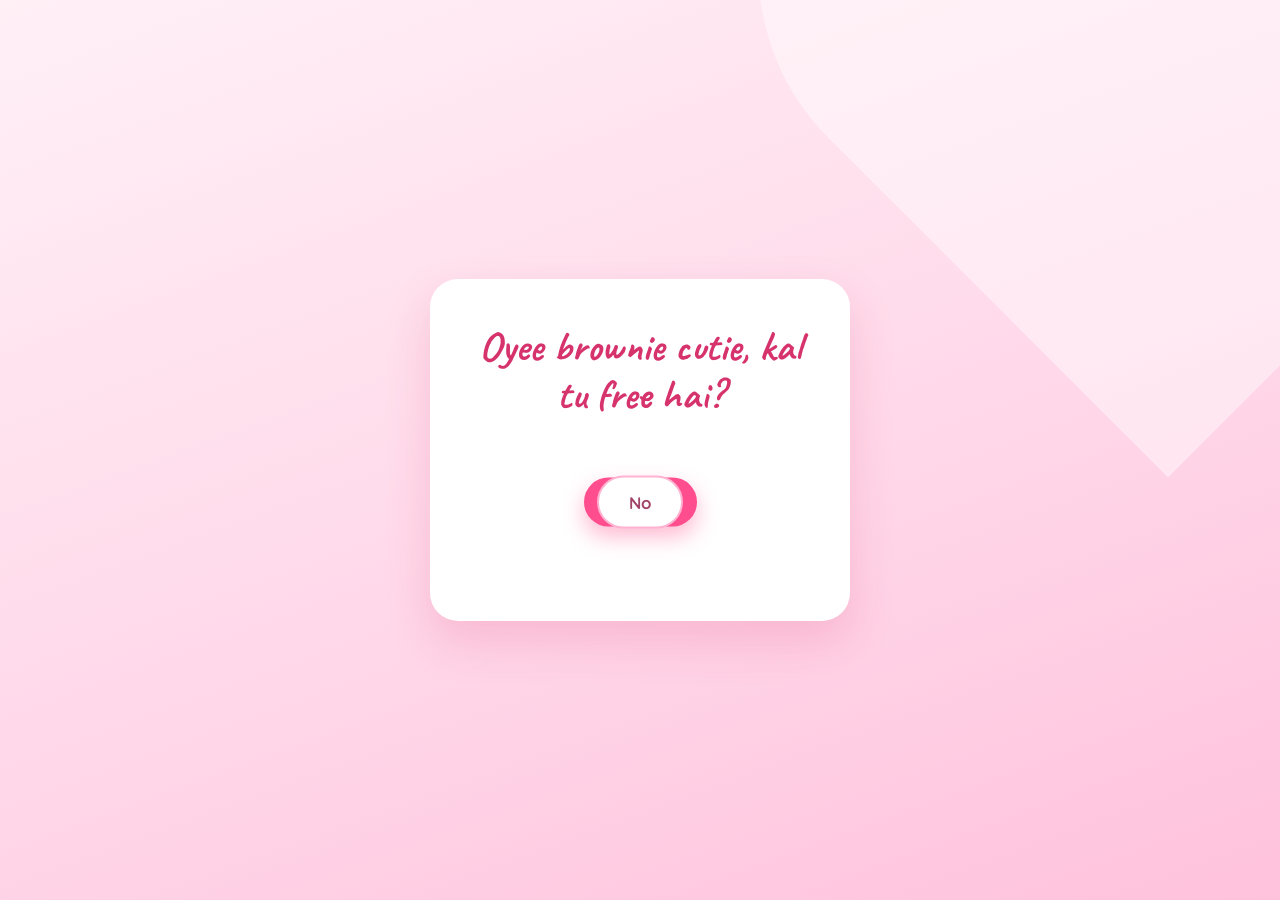
<file: index.html>
<!DOCTYPE html>
<html lang="hi">
<head>
<meta charset="UTF-8" />
<meta name="viewport" content="width=device-width, initial-scale=1.0" />
<title>Oye Brownie 🍫</title>
<link rel="stylesheet" href="Style.css" />
</head>
<body>
  <div class="hearts-bg"></div>
  <div class="big-heart-watermark"><div class="heart-shape"></div></div>

  <div class="page">
    <div class="card">
      <!-- <p class="eyebrow">Ek chota sa sawaal</p> -->
      <h1 class="headline">Oyee brownie cutie, kal tu free hai?</h1>
      <!-- <p class="sub">Sochna mat zyada, seedha jawab de 👀</p> -->

      <div class="dodge-zone" id="dodgeZone">
        <div class="choice-row">
          <button class="btn btn-yes" id="yesBtn">Yes 💗</button>
          <button class="btn btn-no" id="noBtn">No</button>
        </div>
      </div>
    </div>
  </div>

  <script src="Script.js"></script>
</body>
</html>
</file>
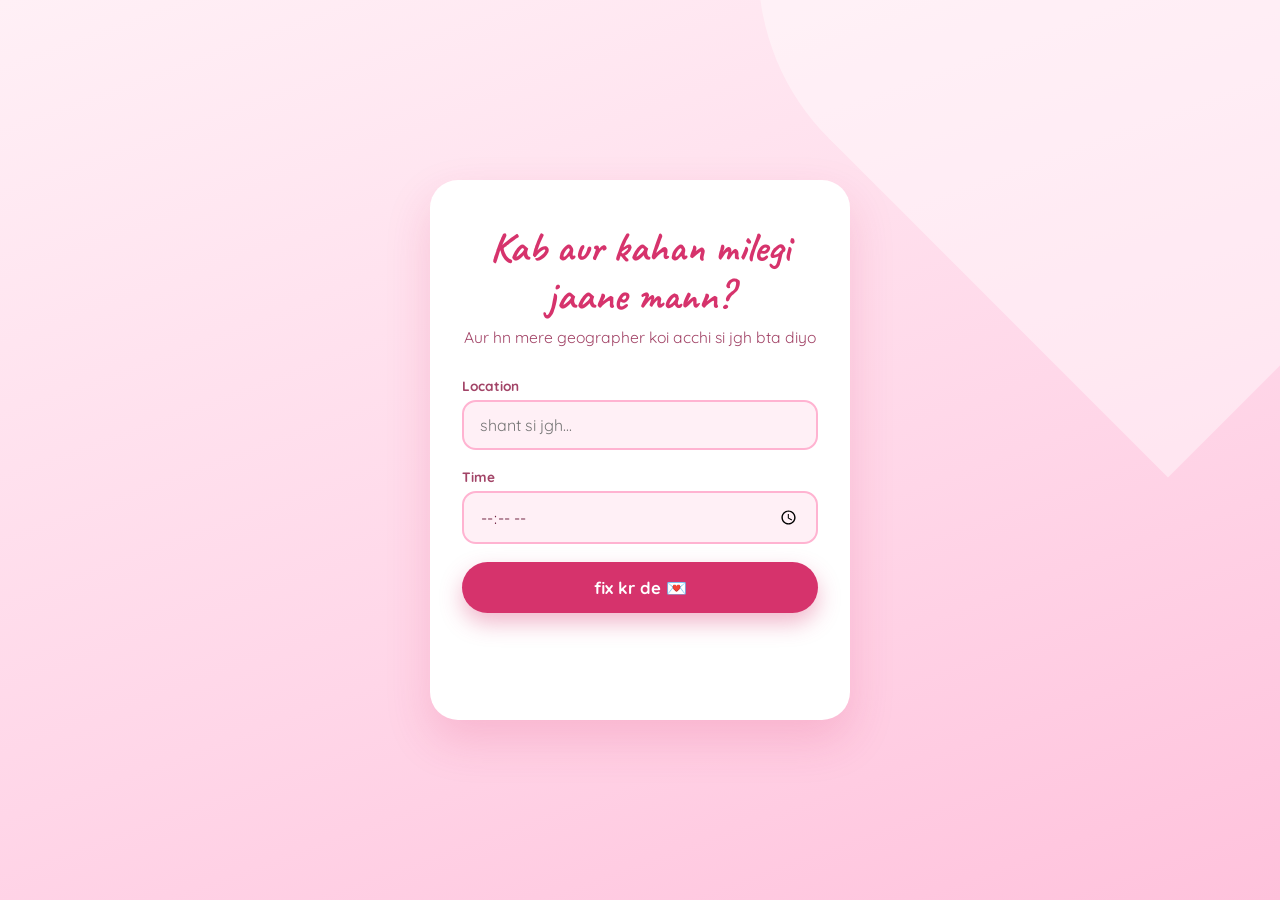
<file: details.html>
<!DOCTYPE html>
<html lang="hi">
<head>
<meta charset="UTF-8" />
<meta name="viewport" content="width=device-width, initial-scale=1.0" />
<title>Kab aur Kahan 🕒</title>
<link rel="stylesheet" href="Style.css" />
</head>
<body>
  <div class="hearts-bg"></div>
  <div class="big-heart-watermark"><div class="heart-shape"></div></div>

  <div class="page">
    <div class="card">
      <!-- <p class="eyebrow">Yesss, decided</p> -->
      <h1 class="headline">Kab aur kahan milegi jaane mann?</h1>
      <!-- <p class="sub">Bas time aur jagah bata de, baaki main dekh lunga.</p> -->
      <p class="sub">Aur hn mere geographer koi acchi si jgh bta diyo</p>

      <form class="details-form" id="detailsForm">

        <!-- Web3Forms spam honeypot.
             Normal user ise kabhi check nahi karega. -->
        <input
          type="checkbox"
          name="botcheck"
          tabindex="-1"
          autocomplete="off"
          style="display: none ! important;"
        />

        <div>
          <label class="field-label" for="locationField">Location</label>
          <input
            type="text"
            id="locationField"
            placeholder="shant si jgh..."
            required
          />
        </div>

        <div>
          <label class="field-label" for="timeField">Time</label>
          <input
            type="time"
            id="timeField"
            required
          />
        </div>

        <button type="submit" class="btn-submit" id="submitBtn">
          fix kr de  💌
        </button>

        <p class="status-msg" id="statusMsg"></p>
      </form>
    </div>
  </div>

  <script src="Script.js"></script>
</body>
</html>
</file>
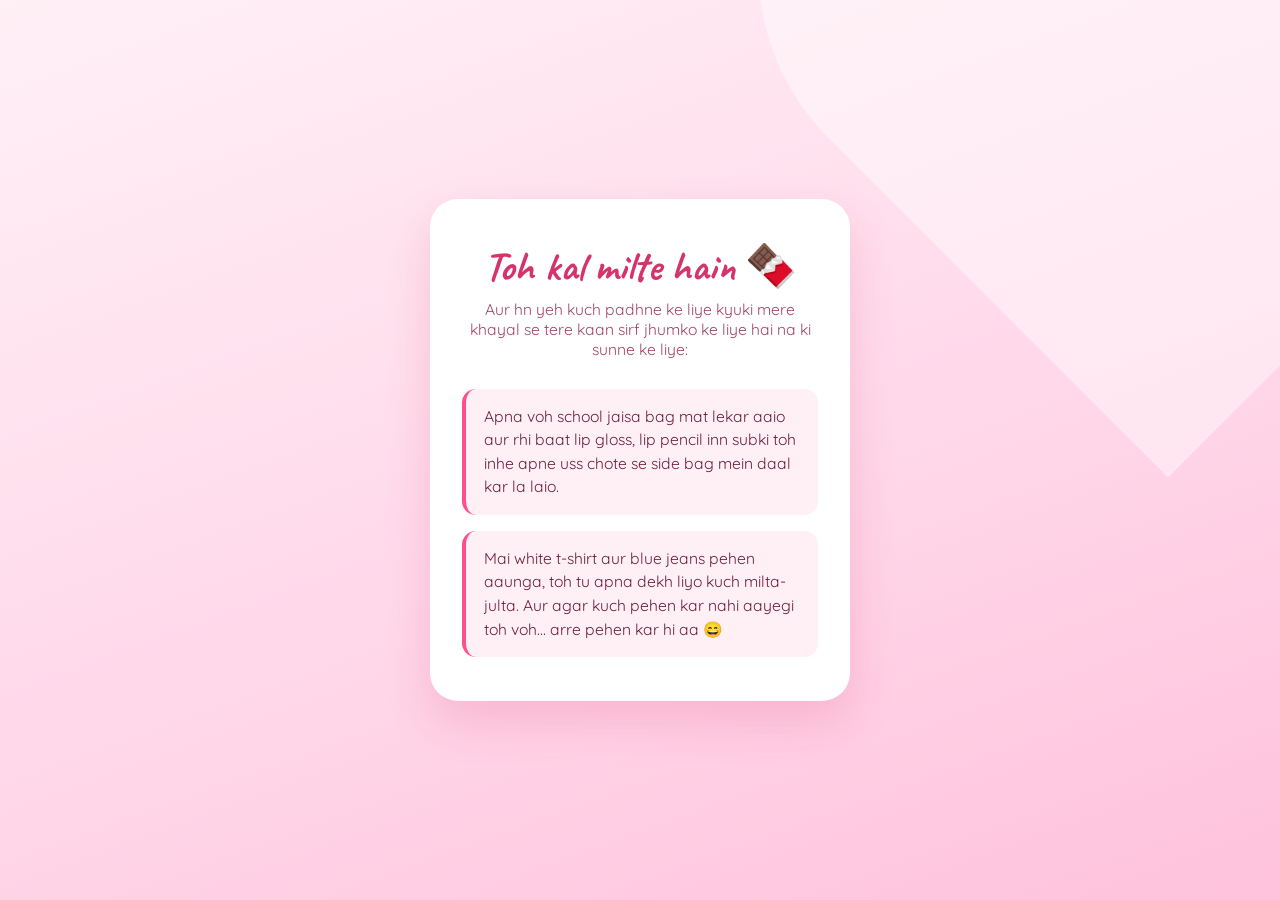
<file: thanks.html>
<!DOCTYPE html>
<html lang="hi">
<head>
<meta charset="UTF-8" />
<meta name="viewport" content="width=device-width, initial-scale=1.0" />
<title>Fix hai! 🎀</title>
<link rel="stylesheet" href="Style.css" />
</head>
<body>
  <div class="hearts-bg"></div>
  <div class="big-heart-watermark"><div class="heart-shape"></div></div>

  <div class="page">
    <div class="card">
      <!-- <p class="eyebrow">Confirmed</p> -->
      <h1 class="headline">Toh kal milte hain 🍫</h1>
      <p class="sub" id="recap">Aur hn yeh kuch padhne ke liye kyuki mere khayal se tere kaan sirf jhumko ke liye hai na ki sunne ke liye:</p>

      <div class="notes">
        <div class="note">
          <!-- <b>1.</b>  -->
          Apna voh school jaisa bag mat lekar aaio aur rhi baat lip gloss, lip pencil inn subki toh inhe apne uss chote se side bag mein daal kar la laio.
        </div>
        <div class="note">
          <!-- <b>2.</b>  -->
          Mai white t-shirt aur blue jeans pehen aaunga, toh tu apna dekh liyo kuch milta-julta. Aur agar kuch pehen kar nahi aayegi toh voh... arre pehen kar hi aa 😄
        </div>
      </div>
    </div>
  </div>

  <script src="Script.js"></script>
</body>
</html>
</file>
<file: Style.css>
@import url('https://fonts.googleapis.com/css2?family=Caveat:wght@600;700&family=Quicksand:wght@500;600;700&display=swap');

:root {
  --pink-bg-1: #fff0f6;
  --pink-bg-2: #ffd6e8;
  --pink-mid: #ffb3d1;
  --pink-accent: #ff4d8d;
  --pink-deep: #d6336c;
  --white: #ffffff;
  --text-dark: #6b1e3d;
  --text-soft: #a24467;
  --shadow: 0 20px 45px rgba(214, 51, 108, 0.18);
}

* { box-sizing: border-box; }

html, body {
  margin: 0;
  padding: 0;
  min-height: 100vh;
  font-family: 'Quicksand', sans-serif;
  color: var(--text-dark);
  background: linear-gradient(160deg, var(--pink-bg-1) 0%, var(--pink-bg-2) 60%, #ffc2dc 100%);
  overflow-x: hidden;
}

.hearts-bg {
  position: fixed;
  inset: 0;
  pointer-events: none;
  overflow: hidden;
  z-index: 0;
}

.floating-heart-wrap {
  position: absolute;
  bottom: -60px;
  animation-name: floatUp;
  animation-timing-function: ease-in;
  animation-iteration-count: infinite;
}

@keyframes floatUp {
  0%   { transform: translateY(0) rotate(0deg); opacity: 0; }
  10%  { opacity: 0.75; }
  90%  { opacity: 0.55; }
  100% { transform: translateY(-115vh) rotate(20deg); opacity: 0; }
}

.heart-shape {
  position: relative;
  width: 26px;
  height: 26px;
  background: var(--pink-mid);
  transform: rotate(-45deg);
  opacity: 0.85;
}
.heart-shape::before,
.heart-shape::after {
  content: '';
  position: absolute;
  width: 26px;
  height: 26px;
  background: inherit;
  border-radius: 50%;
}
.heart-shape::before { top: -13px; left: 0; }
.heart-shape::after  { top: 0; left: 13px; }

.big-heart-watermark {
  position: fixed;
  top: -8vw;
  right: -10vw;
  width: 55vw;
  max-width: 480px;
  aspect-ratio: 1;
  z-index: 0;
  opacity: 0.5;
}
.big-heart-watermark .heart-shape {
  width: 100%;
  height: 100%;
  background: var(--white);
}
.big-heart-watermark .heart-shape::before,
.big-heart-watermark .heart-shape::after {
  width: 100%;
  height: 100%;
}
.big-heart-watermark .heart-shape::before { top: -50%; left: 0; }
.big-heart-watermark .heart-shape::after  { top: 0; left: 50%; }

.page {
  position: relative;
  z-index: 1;
  min-height: 100vh;
  display: flex;
  align-items: center;
  justify-content: center;
  padding: 24px;
}

.card {
  background: var(--white);
  border-radius: 28px;
  box-shadow: var(--shadow);
  padding: 44px 32px;
  max-width: 420px;
  width: 100%;
  text-align: center;
  position: relative;
}

.eyebrow {
  font-family: 'Quicksand', sans-serif;
  font-weight: 700;
  font-size: 0.75rem;
  letter-spacing: 0.18em;
  text-transform: uppercase;
  color: var(--pink-accent);
  margin: 0 0 10px;
}

h1.headline {
  font-family: 'Caveat', cursive;
  font-weight: 700;
  font-size: 2.6rem;
  line-height: 1.15;
  margin: 0 0 8px;
  color: var(--pink-deep);
}

p.sub {
  font-size: 0.98rem;
  color: var(--text-soft);
  margin: 0 0 30px;
}

/* Yes / No buttons */
.dodge-zone {
  position: relative;
  height: 150px;
  margin-top: 8px;
}

.choice-row {
  display: flex;
  gap: 16px;
  justify-content: center;
  align-items: center;
  position: absolute;
  top: 50%;
  left: 50%;
  transform: translate(-50%, -50%);
  width: 100%;
}

.btn {
  border: none;
  border-radius: 999px;
  font-family: 'Quicksand', sans-serif;
  font-weight: 700;
  font-size: 1.05rem;
  padding: 14px 30px;
  cursor: pointer;
  transition: transform 0.35s cubic-bezier(.34,1.56,.64,1), background 0.2s, box-shadow 0.2s;
}

.btn-yes {
  background: var(--pink-accent);
  color: var(--white);
  box-shadow: 0 10px 22px rgba(255, 77, 141, 0.4);
}
.btn-yes.grow {
  transform: scale(1.35);
}

.btn-no {
  background: var(--white);
  color: var(--text-soft);
  border: 2px solid var(--pink-mid);
  position: absolute;
}
.btn-no.shrink {
  transform: scale(0.4);
  opacity: 0.4;
}

/* Details page form */
form.details-form {
  display: flex;
  flex-direction: column;
  gap: 18px;
  text-align: left;
}

label.field-label {
  font-weight: 700;
  font-size: 0.85rem;
  color: var(--text-soft);
  margin-bottom: 6px;
  display: block;
}

input[type="text"],
input[type="time"] {
  width: 100%;
  padding: 13px 16px;
  border-radius: 14px;
  border: 2px solid var(--pink-mid);
  font-family: 'Quicksand', sans-serif;
  font-size: 1rem;
  color: var(--text-dark);
  background: var(--pink-bg-1);
  outline: none;
  transition: border-color 0.2s, background 0.2s;
}
input[type="text"]:focus,
input[type="time"]:focus {
  border-color: var(--pink-accent);
  background: var(--white);
}

.btn-submit {
  background: var(--pink-deep);
  color: var(--white);
  border: none;
  border-radius: 999px;
  padding: 15px;
  font-family: 'Quicksand', sans-serif;
  font-weight: 700;
  font-size: 1.05rem;
  cursor: pointer;
  box-shadow: 0 10px 22px rgba(214, 51, 108, 0.35);
  transition: transform 0.15s, opacity 0.15s;
}
.btn-submit:active { transform: scale(0.97); }
.btn-submit:disabled { opacity: 0.6; cursor: not-allowed; }

.status-msg {
  font-size: 0.85rem;
  color: var(--text-soft);
  min-height: 18px;
  text-align: center;
}

/* Thanks page notes */
.notes {
  text-align: left;
  display: flex;
  flex-direction: column;
  gap: 16px;
  margin-top: 26px;
}

.note {
  background: var(--pink-bg-1);
  border-left: 4px solid var(--pink-accent);
  border-radius: 14px;
  padding: 16px 18px;
  font-size: 0.98rem;
  line-height: 1.5;
}

.note b {
  color: var(--pink-deep);
}

@media (max-width: 480px) {
  h1.headline { font-size: 2.15rem; }
  .card { padding: 34px 22px; border-radius: 22px; }
  .btn { font-size: 0.95rem; padding: 12px 22px; }
}
</file>
